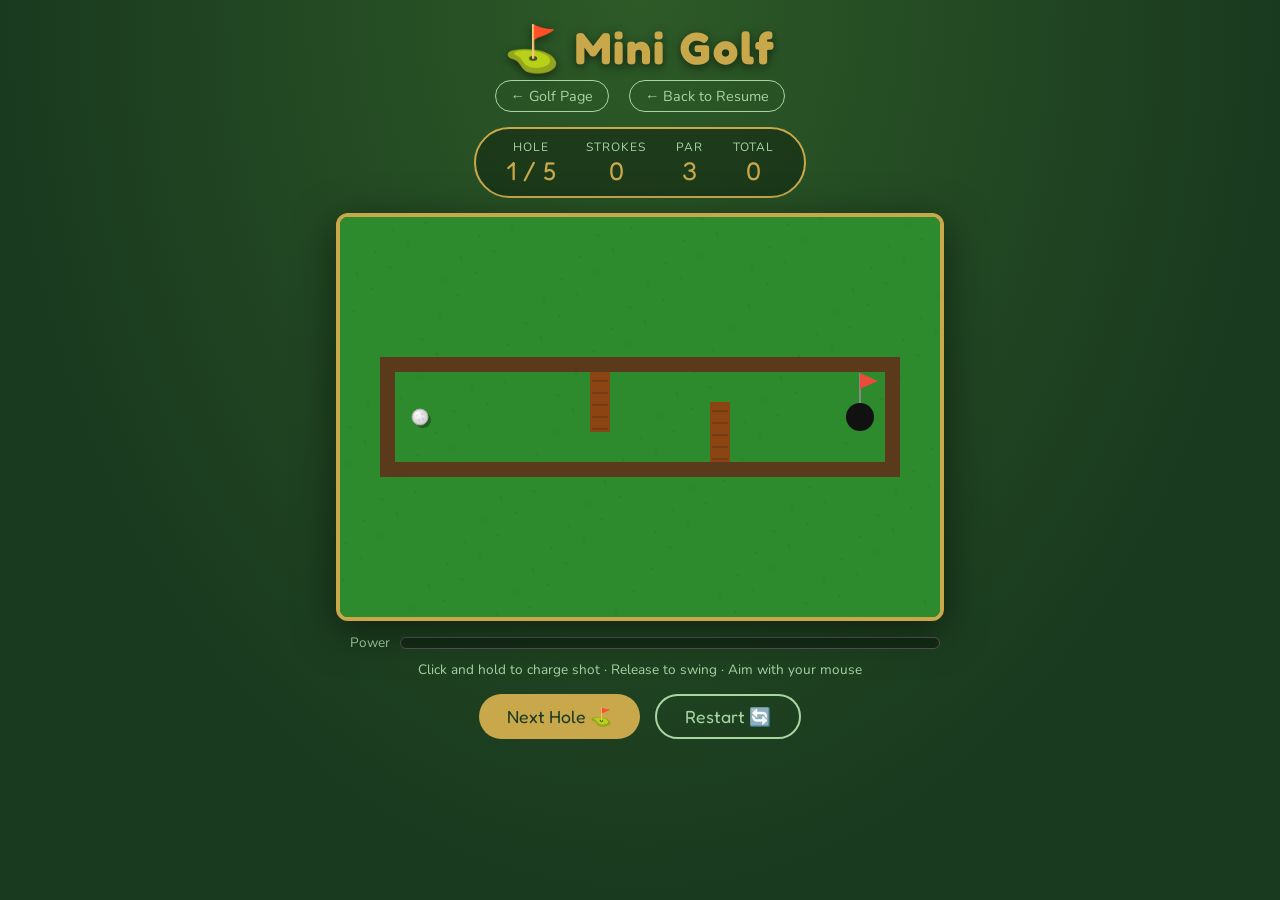
<file: ai.html>
<!DOCTYPE html>
<html lang="en">
<head>
    <meta charset="UTF-8">
    <meta name="viewport" content="width=device-width, initial-scale=1.0">
    <title>Mini Golf</title>
    <style>
        @import url('https://fonts.googleapis.com/css2?family=Fredoka+One&family=Nunito:wght@400;600;700&display=swap');

        * { box-sizing: border-box; margin: 0; padding: 0; }

        body {
            background: #1a3a1f;
            font-family: 'Nunito', sans-serif;
            display: flex;
            flex-direction: column;
            align-items: center;
            justify-content: flex-start;
            min-height: 100vh;
            padding: 20px;
            background-image: radial-gradient(ellipse at top, #2d5a27 0%, #1a3a1f 70%);
        }

        h1 {
            font-family: 'Fredoka One', cursive;
            color: #c9a84c;
            font-size: 2.8rem;
            text-shadow: 0 3px 10px rgba(0,0,0,0.5);
            margin-bottom: 5px;
            letter-spacing: 2px;
        }

        #nav-links {
            display: flex;
            gap: 20px;
            margin-bottom: 15px;
        }

        .nav-link {
            color: #a8d5a2;
            text-decoration: none;
            font-size: 0.9rem;
            border: 1px solid #a8d5a2;
            padding: 5px 15px;
            border-radius: 20px;
            transition: all 0.2s;
        }

        .nav-link:hover {
            color: #c9a84c;
            border-color: #c9a84c;
        }

        #hud {
            display: flex;
            gap: 30px;
            margin-bottom: 15px;
            background: rgba(0,0,0,0.3);
            padding: 10px 30px;
            border-radius: 50px;
            border: 2px solid #c9a84c;
        }

        .hud-item { text-align: center; color: white; }
        .hud-label { font-size: 0.75rem; color: #a8d5a2; text-transform: uppercase; letter-spacing: 1px; }
        .hud-value { font-family: 'Fredoka One', cursive; font-size: 1.6rem; color: #c9a84c; }

        #game-container {
            position: relative;
            border: 4px solid #c9a84c;
            border-radius: 12px;
            overflow: hidden;
            box-shadow: 0 10px 40px rgba(0,0,0,0.5);
            cursor: crosshair;
        }

        canvas { display: block; background: #3a8c3a; }

        #message {
            position: absolute;
            top: 50%;
            left: 50%;
            transform: translate(-50%, -50%);
            background: rgba(0,0,0,0.85);
            color: white;
            padding: 20px 40px;
            border-radius: 12px;
            text-align: center;
            font-family: 'Fredoka One', cursive;
            font-size: 1.5rem;
            border: 2px solid #c9a84c;
            display: none;
            z-index: 10;
        }

        #message .sub {
            font-family: 'Nunito', sans-serif;
            font-size: 0.95rem;
            color: #a8d5a2;
            margin-top: 8px;
        }

        #controls { margin-top: 15px; display: flex; gap: 15px; }

        button {
            font-family: 'Fredoka One', cursive;
            font-size: 1.1rem;
            padding: 10px 28px;
            border: none;
            border-radius: 50px;
            cursor: pointer;
            transition: all 0.2s;
        }

        #btn-next { background: #c9a84c; color: #1a3a1f; }
        #btn-next:hover { background: #e8c97a; transform: translateY(-2px); }
        #btn-restart { background: transparent; color: #a8d5a2; border: 2px solid #a8d5a2; }
        #btn-restart:hover { background: #a8d5a2; color: #1a3a1f; transform: translateY(-2px); }

        #power-bar-container {
            width: 600px;
            margin-top: 12px;
            display: flex;
            align-items: center;
            gap: 10px;
        }

        #power-label { color: #a8d5a2; font-size: 0.85rem; width: 50px; text-align: right; }

        #power-bar-bg {
            flex: 1;
            height: 12px;
            background: rgba(0,0,0,0.3);
            border-radius: 6px;
            border: 1px solid #555;
            overflow: hidden;
        }

        #power-bar {
            height: 100%;
            width: 0%;
            background: linear-gradient(to right, #4caf50, #c9a84c, #e74c3c);
            border-radius: 6px;
            transition: width 0.05s;
        }

        #instructions { color: #a8d5a2; font-size: 0.85rem; margin-top: 8px; text-align: center; }
    </style>
</head>
<body>

    <h1>⛳ Mini Golf</h1>

    <div id="nav-links">
        <a href="fromscratch.html" class="nav-link">← Golf Page</a>
        <a href="index.html" class="nav-link">← Back to Resume</a>
    </div>

    <div id="hud">
        <div class="hud-item">
            <div class="hud-label">Hole</div>
            <div class="hud-value" id="hud-hole">1 / 5</div>
        </div>
        <div class="hud-item">
            <div class="hud-label">Strokes</div>
            <div class="hud-value" id="hud-strokes">0</div>
        </div>
        <div class="hud-item">
            <div class="hud-label">Par</div>
            <div class="hud-value" id="hud-par">3</div>
        </div>
        <div class="hud-item">
            <div class="hud-label">Total</div>
            <div class="hud-value" id="hud-total">0</div>
        </div>
    </div>

    <div id="game-container">
        <canvas id="canvas" width="600" height="400"></canvas>
        <div id="message">
            <div id="message-title">Hole in One!</div>
            <div class="sub" id="message-sub">Click Next Hole to continue</div>
        </div>
    </div>

    <div id="power-bar-container">
        <span id="power-label">Power</span>
        <div id="power-bar-bg"><div id="power-bar"></div></div>
    </div>

    <div id="instructions">Click and hold to charge shot · Release to swing · Aim with your mouse</div>

    <div id="controls">
        <button id="btn-next" onclick="nextHole()">Next Hole ⛳</button>
        <button id="btn-restart" onclick="restartGame()">Restart 🔄</button>
    </div>

<script>
    const canvas = document.getElementById('canvas');
    const ctx = canvas.getContext('2d');

    let state = {
        hole: 0,
        strokes: 0,
        total: 0,
        ball: { x: 0, y: 0, vx: 0, vy: 0, r: 8 },
        charging: false,
        power: 0,
        mouse: { x: 0, y: 0 },
        inMotion: false,
        holed: false,
        animFrame: null
    };

    const holes = [
        {
            par: 3,
            ball: { x: 80, y: 200 },
            hole: { x: 520, y: 200, r: 14 },
            walls: [
                { x: 40, y: 140, w: 520, h: 15 },
                { x: 40, y: 245, w: 520, h: 15 },
                { x: 40, y: 140, w: 15, h: 120 },
                { x: 545, y: 140, w: 15, h: 120 }
            ],
            obstacles: [
                { x: 250, y: 155, w: 20, h: 60 },
                { x: 370, y: 185, w: 20, h: 60 }
            ],
            color: '#2d8a2d'
        },
        {
            par: 3,
            ball: { x: 80, y: 320 },
            hole: { x: 520, y: 80, r: 14 },
            walls: [
                { x: 40, y: 40, w: 520, h: 15 },
                { x: 40, y: 355, w: 520, h: 15 },
                { x: 40, y: 40, w: 15, h: 330 },
                { x: 545, y: 40, w: 15, h: 330 },
                { x: 200, y: 150, w: 15, h: 220 },
                { x: 360, y: 40, w: 15, h: 200 }
            ],
            obstacles: [],
            color: '#3a7a3a'
        },
        {
            par: 4,
            ball: { x: 80, y: 200 },
            hole: { x: 520, y: 200, r: 14 },
            walls: [
                { x: 40, y: 100, w: 520, h: 15 },
                { x: 40, y: 285, w: 520, h: 15 },
                { x: 40, y: 100, w: 15, h: 200 },
                { x: 545, y: 100, w: 15, h: 200 }
            ],
            obstacles: [
                { x: 180, y: 115, w: 20, h: 80 },
                { x: 300, y: 205, w: 20, h: 80 },
                { x: 420, y: 115, w: 20, h: 80 }
            ],
            color: '#2a7a2a'
        },
        {
            par: 4,
            ball: { x: 80, y: 200 },
            hole: { x: 520, y: 200, r: 14 },
            walls: [
                { x: 40, y: 60, w: 520, h: 15 },
                { x: 40, y: 325, w: 520, h: 15 },
                { x: 40, y: 60, w: 15, h: 280 },
                { x: 545, y: 60, w: 15, h: 280 },
                { x: 280, y: 75, w: 15, h: 90 },
                { x: 280, y: 235, w: 15, h: 105 }
            ],
            obstacles: [
                { x: 150, y: 130, w: 20, h: 60 },
                { x: 390, y: 210, w: 20, h: 60 }
            ],
            color: '#357a35'
        },
        {
            par: 5,
            ball: { x: 80, y: 200 },
            hole: { x: 520, y: 200, r: 14 },
            walls: [
                { x: 40, y: 60, w: 520, h: 15 },
                { x: 40, y: 325, w: 520, h: 15 },
                { x: 40, y: 60, w: 15, h: 280 },
                { x: 545, y: 60, w: 15, h: 280 }
            ],
            obstacles: [
                { x: 160, y: 75, w: 20, h: 100 },
                { x: 240, y: 225, w: 20, h: 100 },
                { x: 340, y: 75, w: 20, h: 100 },
                { x: 420, y: 225, w: 20, h: 100 }
            ],
            color: '#2d6e2d'
        }
    ];

    function loadHole(index) {
        const h = holes[index];
        state.ball.x = h.ball.x;
        state.ball.y = h.ball.y;
        state.ball.vx = 0;
        state.ball.vy = 0;
        state.strokes = 0;
        state.holed = false;
        state.inMotion = false;
        state.charging = false;
        state.power = 0;
        document.getElementById('message').style.display = 'none';
        document.getElementById('power-bar').style.width = '0%';
        updateHUD();
    }

    function updateHUD() {
        document.getElementById('hud-hole').textContent = `${state.hole + 1} / ${holes.length}`;
        document.getElementById('hud-strokes').textContent = state.strokes;
        document.getElementById('hud-par').textContent = holes[state.hole].par;
        document.getElementById('hud-total').textContent = state.total;
    }

    function drawHole() {
        const h = holes[state.hole];
        ctx.clearRect(0, 0, canvas.width, canvas.height);

        ctx.fillStyle = h.color;
        ctx.fillRect(0, 0, canvas.width, canvas.height);

        ctx.fillStyle = 'rgba(0,0,0,0.04)';
        for (let i = 0; i < 200; i++) {
            ctx.beginPath();
            ctx.arc((i * 97) % canvas.width, (i * 137) % canvas.height, 1.5, 0, Math.PI * 2);
            ctx.fill();
        }

        ctx.fillStyle = '#5a3a1a';
        h.walls.forEach(w => { ctx.fillRect(w.x, w.y, w.w, w.h); });

        h.obstacles.forEach(o => {
            ctx.fillStyle = '#8B4513';
            ctx.fillRect(o.x, o.y, o.w, o.h);
            ctx.fillStyle = 'rgba(0,0,0,0.15)';
            for (let i = o.y + 8; i < o.y + o.h; i += 12) {
                ctx.fillRect(o.x + 2, i, o.w - 4, 2);
            }
        });

        const hole = h.hole;
        ctx.beginPath();
        ctx.arc(hole.x, hole.y, hole.r, 0, Math.PI * 2);
        ctx.fillStyle = '#111';
        ctx.fill();

        ctx.strokeStyle = '#888';
        ctx.lineWidth = 2;
        ctx.beginPath();
        ctx.moveTo(hole.x, hole.y - hole.r);
        ctx.lineTo(hole.x, hole.y - hole.r - 30);
        ctx.stroke();
        ctx.fillStyle = '#e74c3c';
        ctx.beginPath();
        ctx.moveTo(hole.x, hole.y - hole.r - 30);
        ctx.lineTo(hole.x + 18, hole.y - hole.r - 22);
        ctx.lineTo(hole.x, hole.y - hole.r - 14);
        ctx.fill();

        if (state.charging && !state.inMotion && !state.holed) {
            const dx = state.ball.x - state.mouse.x;
            const dy = state.ball.y - state.mouse.y;
            const dist = Math.sqrt(dx * dx + dy * dy) || 1;
            const nx = dx / dist;
            const ny = dy / dist;
            ctx.setLineDash([6, 6]);
            ctx.strokeStyle = `rgba(255,255,255,${state.power / 100 * 0.8 + 0.1})`;
            ctx.lineWidth = 2;
            ctx.beginPath();
            ctx.moveTo(state.ball.x, state.ball.y);
            ctx.lineTo(state.ball.x + nx * state.power * 1.5, state.ball.y + ny * state.power * 1.5);
            ctx.stroke();
            ctx.setLineDash([]);
        }

        ctx.beginPath();
        ctx.arc(state.ball.x + 3, state.ball.y + 3, state.ball.r, 0, Math.PI * 2);
        ctx.fillStyle = 'rgba(0,0,0,0.3)';
        ctx.fill();

        const grad = ctx.createRadialGradient(
            state.ball.x - 3, state.ball.y - 3, 1,
            state.ball.x, state.ball.y, state.ball.r
        );
        grad.addColorStop(0, '#ffffff');
        grad.addColorStop(1, '#cccccc');
        ctx.beginPath();
        ctx.arc(state.ball.x, state.ball.y, state.ball.r, 0, Math.PI * 2);
        ctx.fillStyle = grad;
        ctx.fill();
        ctx.strokeStyle = '#aaa';
        ctx.lineWidth = 1;
        ctx.stroke();

        ctx.fillStyle = 'rgba(0,0,0,0.08)';
        [[-3, -2], [2, -3], [-1, 3], [3, 2]].forEach(([dx, dy]) => {
            ctx.beginPath();
            ctx.arc(state.ball.x + dx, state.ball.y + dy, 1.5, 0, Math.PI * 2);
            ctx.fill();
        });
    }

    function rectCollide(ball, rect) {
        const nearX = Math.max(rect.x, Math.min(ball.x, rect.x + rect.w));
        const nearY = Math.max(rect.y, Math.min(ball.y, rect.y + rect.h));
        const dx = ball.x - nearX;
        const dy = ball.y - nearY;
        return Math.sqrt(dx * dx + dy * dy) < ball.r;
    }

    function resolveRect(ball, rect) {
        const nearX = Math.max(rect.x, Math.min(ball.x, rect.x + rect.w));
        const nearY = Math.max(rect.y, Math.min(ball.y, rect.y + rect.h));
        const dx = ball.x - nearX;
        const dy = ball.y - nearY;
        const dist = Math.sqrt(dx * dx + dy * dy) || 0.01;
        const nx = dx / dist;
        const ny = dy / dist;

        const overlap = ball.r - dist;
        if (overlap > 0) {
            ball.x += nx * (overlap + 0.5);
            ball.y += ny * (overlap + 0.5);
        }

        const dot = ball.vx * nx + ball.vy * ny;
        if (dot < 0) {
            ball.vx = (ball.vx - 2 * dot * nx) * 0.65;
            ball.vy = (ball.vy - 2 * dot * ny) * 0.65;
        }
    }

    function gameLoop() {
        if (state.inMotion && !state.holed) {
            const h = holes[state.hole];
            const steps = 8;

            for (let s = 0; s < steps; s++) {
                state.ball.x += state.ball.vx / steps;
                state.ball.y += state.ball.vy / steps;

                [...h.walls, ...h.obstacles].forEach(rect => {
                    if (rectCollide(state.ball, rect)) {
                        resolveRect(state.ball, rect);
                    }
                });
            }

            state.ball.vx *= 0.988;
            state.ball.vy *= 0.988;

            const speed = Math.sqrt(state.ball.vx ** 2 + state.ball.vy ** 2);
            if (speed < 0.15) {
                state.ball.vx = 0;
                state.ball.vy = 0;
                state.inMotion = false;
            }

            const hx = h.hole.x - state.ball.x;
            const hy = h.hole.y - state.ball.y;
            if (Math.sqrt(hx * hx + hy * hy) < h.hole.r) {
                state.holed = true;
                state.inMotion = false;
                state.total += state.strokes;
                showHoledMessage();
                updateHUD();
            }
        }

        drawHole();
        state.animFrame = requestAnimationFrame(gameLoop);
    }

    function showHoledMessage() {
        const par = holes[state.hole].par;
        const diff = state.strokes - par;
        let title, sub;
        if (state.strokes === 1) { title = '🏆 Hole in One!'; sub = 'Incredible shot!'; }
        else if (diff <= -2) { title = '🦅 Eagle!'; sub = `${state.strokes} strokes — amazing!`; }
        else if (diff === -1) { title = '🐦 Birdie!'; sub = `${state.strokes} strokes — great shot!`; }
        else if (diff === 0) { title = '✅ Par!'; sub = `${state.strokes} strokes — solid play!`; }
        else if (diff === 1) { title = '😬 Bogey'; sub = `${state.strokes} strokes`; }
        else { title = `😅 +${diff}`; sub = `${state.strokes} strokes — keep practicing!`; }

        const isLast = state.hole >= holes.length - 1;
        document.getElementById('message-title').textContent = title;
        document.getElementById('message-sub').textContent = isLast
            ? `${sub} — Game over! Total: ${state.total} strokes`
            : `${sub} — Click Next Hole to continue`;
        document.getElementById('btn-next').textContent = isLast ? 'Play Again 🔄' : 'Next Hole ⛳';
        document.getElementById('message').style.display = 'block';
    }

    function nextHole() {
        if (state.hole >= holes.length - 1) { restartGame(); return; }
        state.hole++;
        loadHole(state.hole);
    }

    function restartGame() {
        state.hole = 0;
        state.total = 0;
        loadHole(0);
    }

    canvas.addEventListener('mousedown', e => {
        if (state.inMotion || state.holed) return;
        state.charging = true;
    });

    canvas.addEventListener('mousemove', e => {
        const rect = canvas.getBoundingClientRect();
        state.mouse.x = e.clientX - rect.left;
        state.mouse.y = e.clientY - rect.top;
    });

    canvas.addEventListener('mouseup', e => {
        if (!state.charging || state.holed) return;
        state.charging = false;
        const dx = state.ball.x - state.mouse.x;
        const dy = state.ball.y - state.mouse.y;
        const dist = Math.sqrt(dx * dx + dy * dy) || 1;
        const power = Math.min(state.power, 100) / 100;
        state.ball.vx = (dx / dist) * power * 14;
        state.ball.vy = (dy / dist) * power * 14;
        state.power = 0;
        document.getElementById('power-bar').style.width = '0%';
        state.strokes++;
        state.inMotion = true;
        updateHUD();
    });

    setInterval(() => {
        if (state.charging && !state.inMotion) {
            state.power = Math.min(state.power + 2, 100);
            document.getElementById('power-bar').style.width = state.power + '%';
        }
    }, 30);

    loadHole(0);
    gameLoop();
</script>

</body>
</html>
</file>
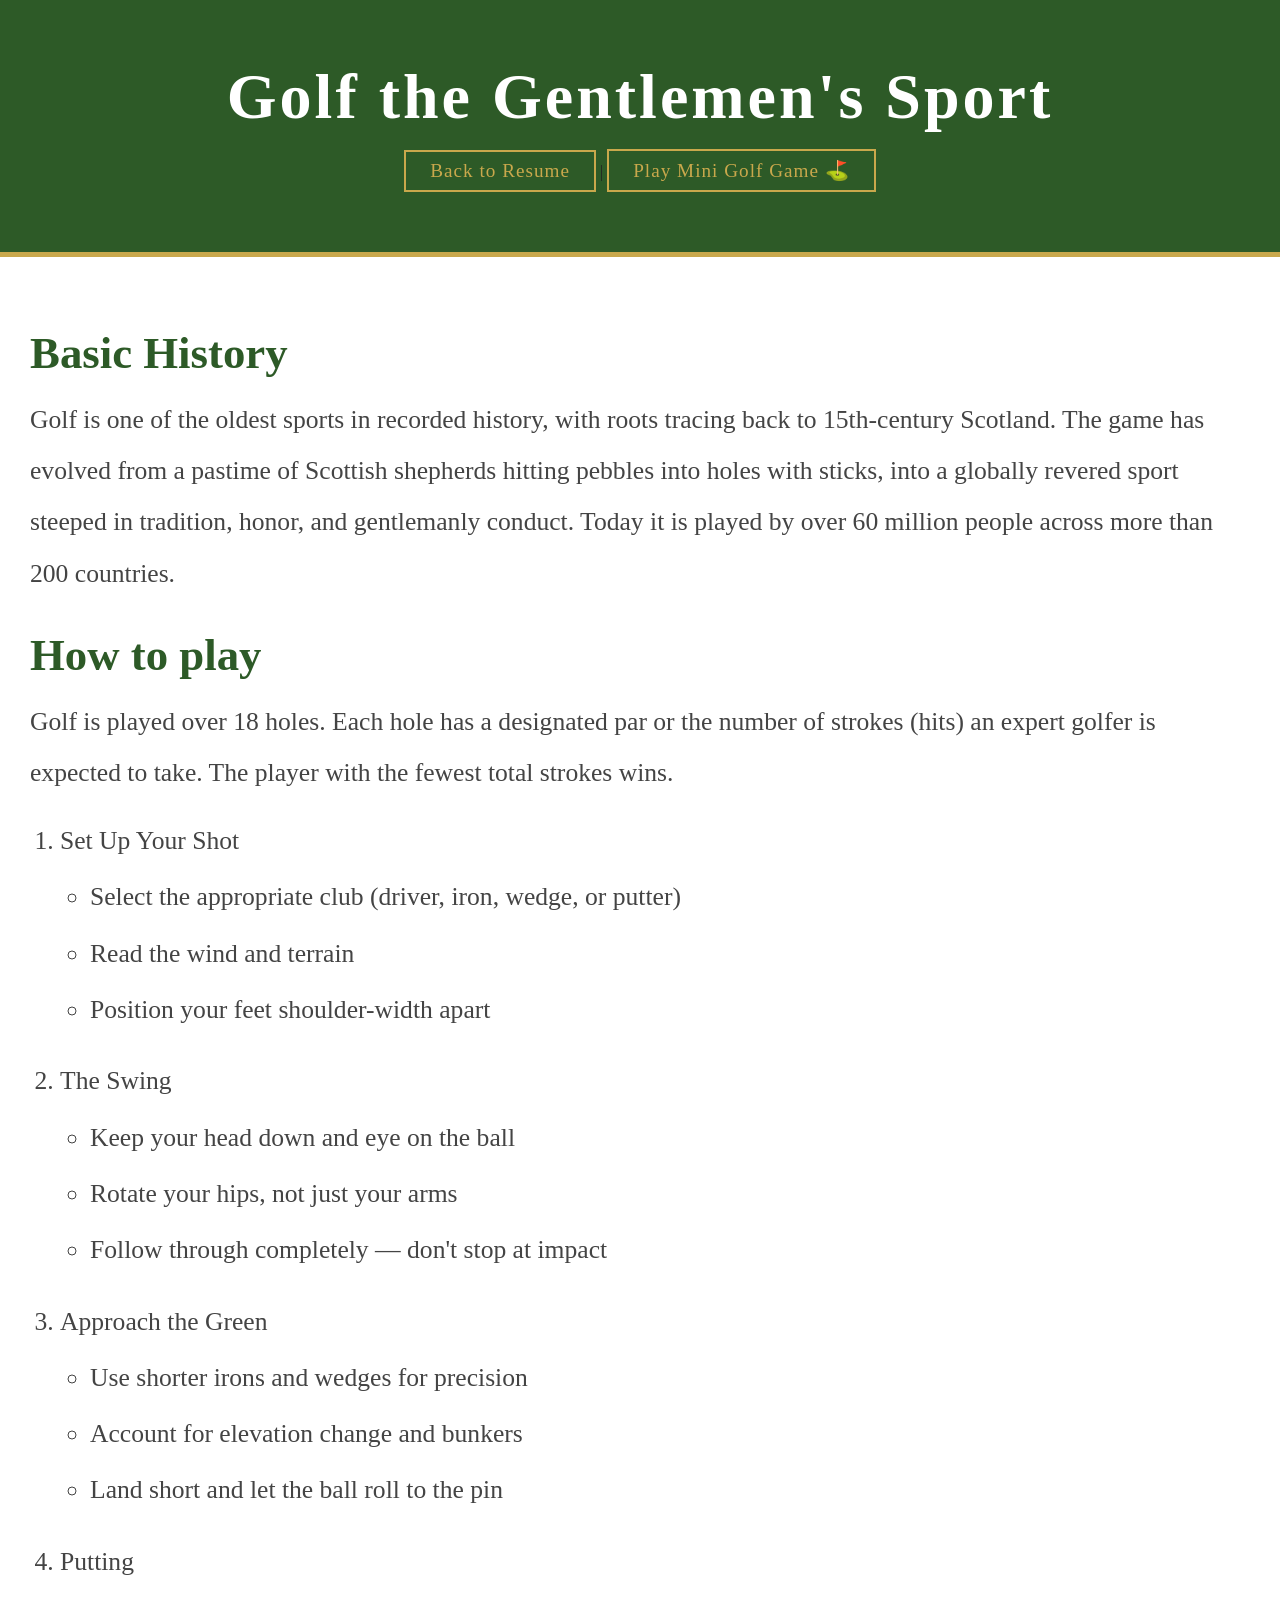
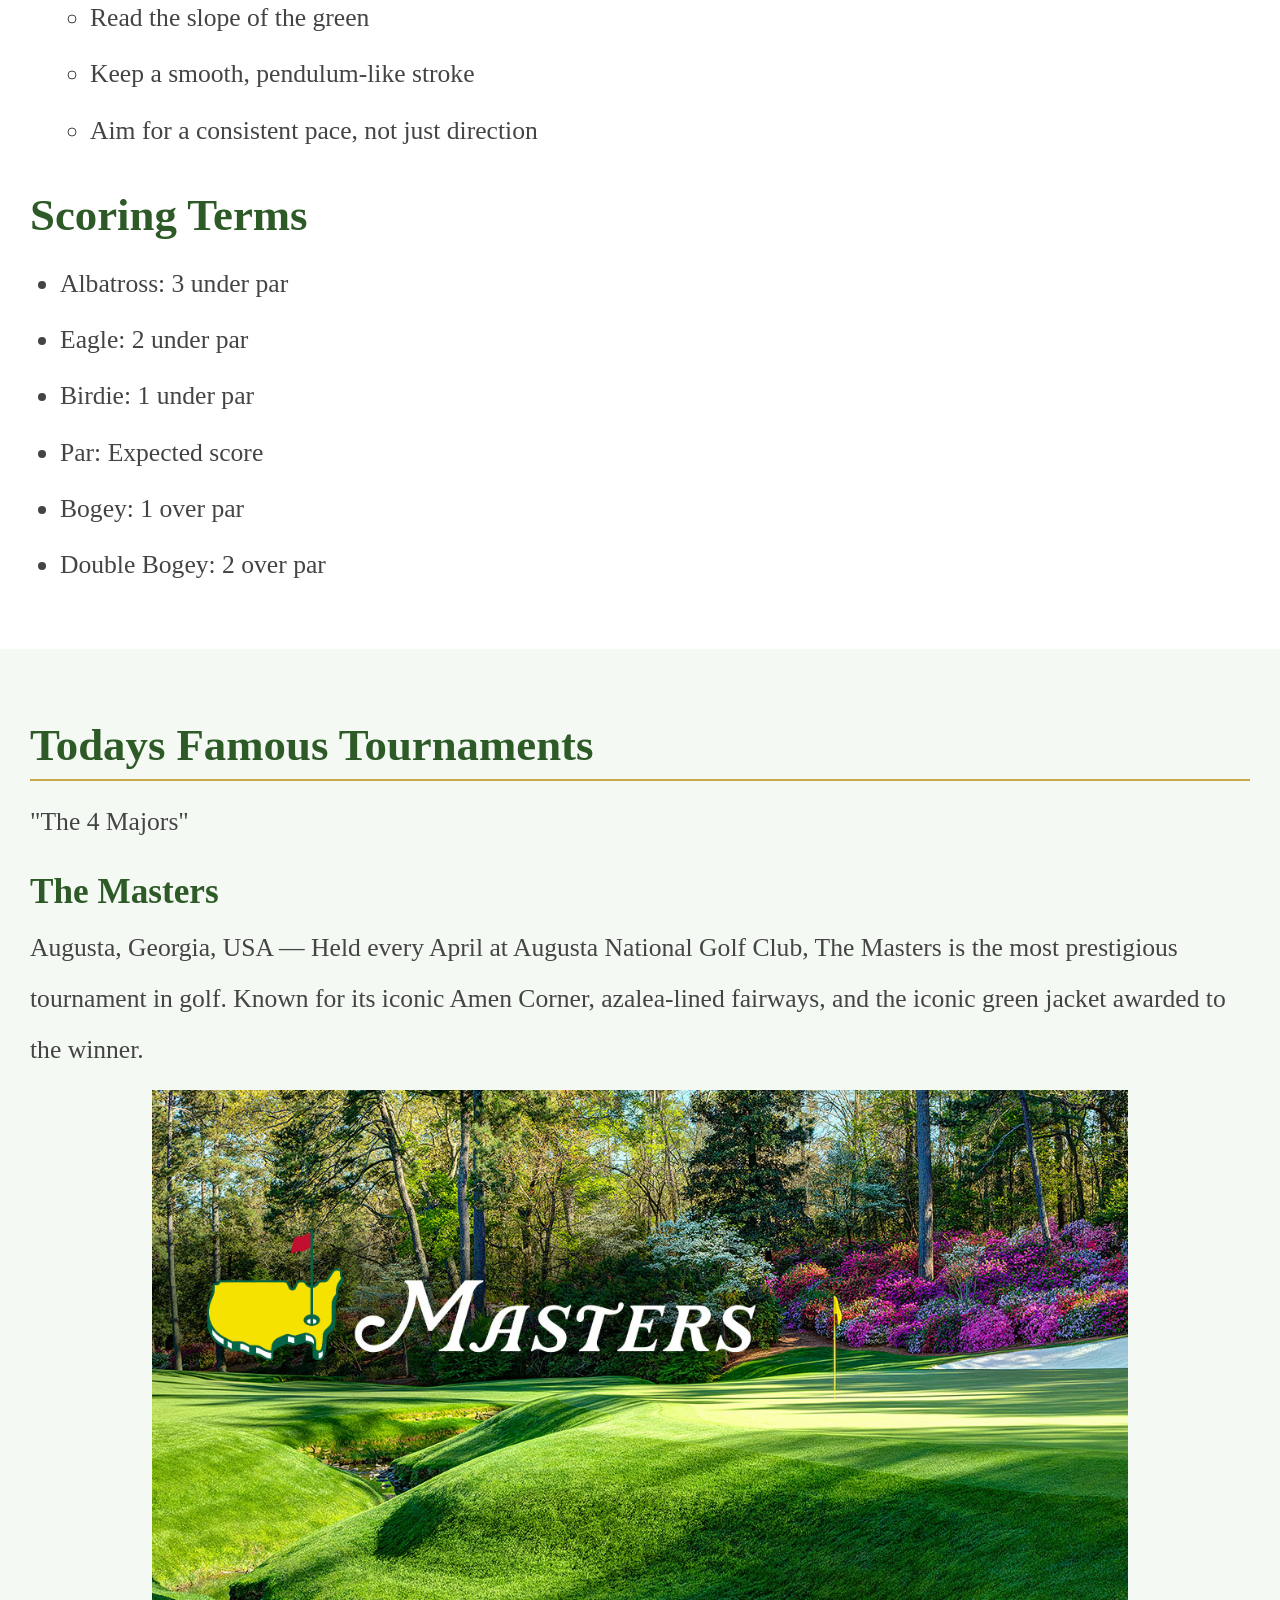
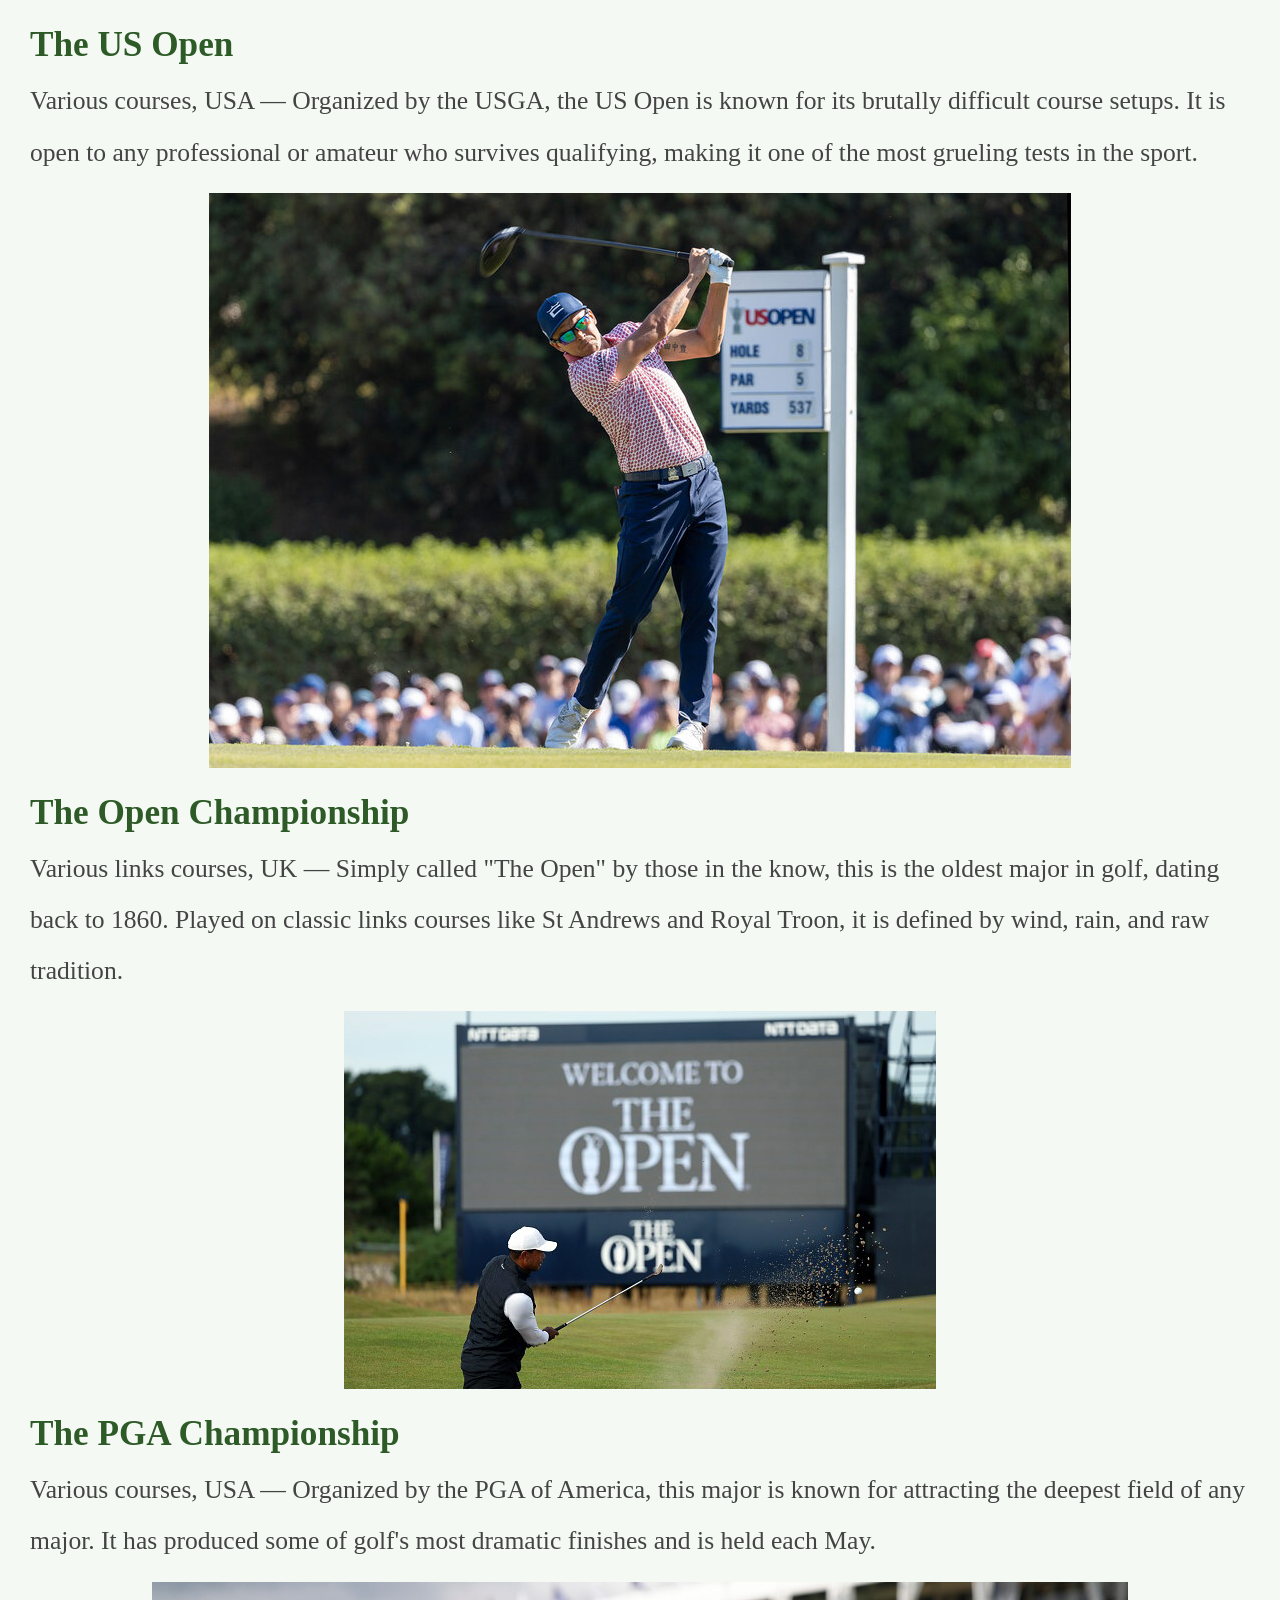
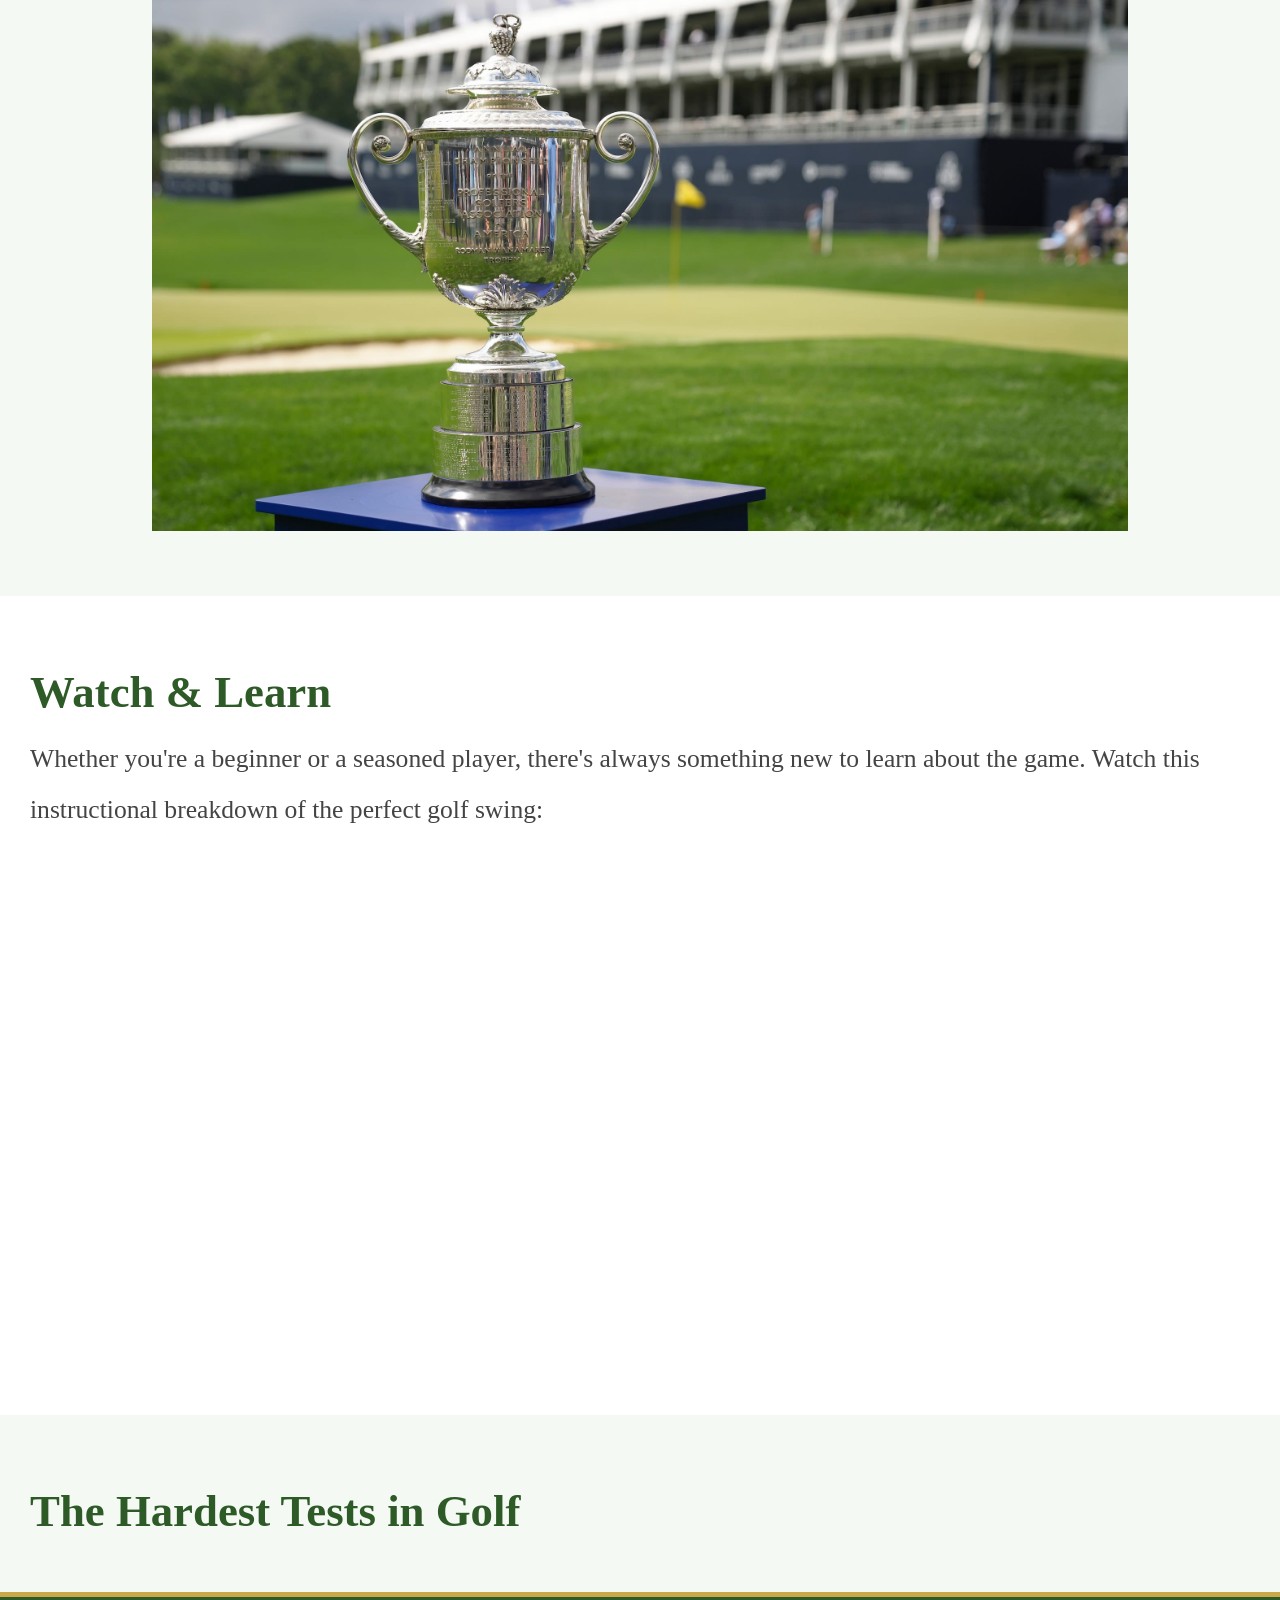
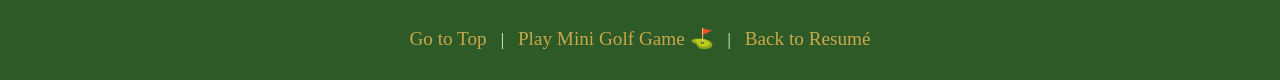
<file: fromscratch.html>
<!DOCTYPE html>
<html lang="en">
<head>
    <meta charset="UTF-8">
    <meta name="viewport" content="width=device-width, initial-scale=1.0">
    <title>Golf by Chase</title>
    <link rel="stylesheet" type="text/css" href="css/mystyles.css">
</head>
<body>

    <!-- DIV 1 - Header -->
    <div id="header">
        <h1 id="top">Golf the Gentlemen's Sport</h1>
        <a href="index.html">Back to Resume</a> |
        <a href="ai.html">Play Mini Golf Game ⛳</a>
    </div>

    <!-- DIV 2 - Main Content -->
    <div id="main-content">
        <div class="container">
            <h2>Basic History</h2>
            <p>Golf is one of the oldest sports in recorded history, with roots tracing back to 15th-century Scotland. The game has evolved from a pastime of Scottish shepherds hitting pebbles into holes with sticks, into a globally revered sport steeped in tradition, honor, and gentlemanly conduct. Today it is played by over 60 million people across more than 200 countries.</p>

            <h2>How to play</h2>
            <p>Golf is played over 18 holes. Each hole has a designated par or the number of strokes (hits) an expert golfer is expected to take. The player with the fewest total strokes wins.</p>
            <ol>
                <li>Set Up Your Shot
                    <ul>
                        <li>Select the appropriate club (driver, iron, wedge, or putter)</li>
                        <li>Read the wind and terrain</li>
                        <li>Position your feet shoulder-width apart</li>
                    </ul>
                </li>
                <li>The Swing
                    <ul>
                        <li>Keep your head down and eye on the ball</li>
                        <li>Rotate your hips, not just your arms</li>
                        <li>Follow through completely — don't stop at impact</li>
                    </ul>
                </li>
                <li>Approach the Green
                    <ul>
                        <li>Use shorter irons and wedges for precision</li>
                        <li>Account for elevation change and bunkers</li>
                        <li>Land short and let the ball roll to the pin</li>
                    </ul>
                </li>
                <li>Putting
                    <ul>
                        <li>Read the slope of the green</li>
                        <li>Keep a smooth, pendulum-like stroke</li>
                        <li>Aim for a consistent pace, not just direction</li>
                    </ul>
                </li>
            </ol>

            <h2>Scoring Terms</h2>
            <ul>
                <li>Albatross: 3 under par</li>
                <li>Eagle: 2 under par</li>
                <li>Birdie: 1 under par</li>
                <li>Par: Expected score</li>
                <li>Bogey: 1 over par</li>
                <li>Double Bogey: 2 over par</li>
            </ul>
        </div>
    </div>

    <!-- DIV 3 - Tournaments -->
    <div id="tournaments-section">
        <div class="container">
            <h2>Todays Famous Tournaments</h2>
            <p>"The 4 Majors"</p>

            <h3>The Masters</h3>
            <p>Augusta, Georgia, USA — Held every April at Augusta National Golf Club, The Masters is the most prestigious tournament in golf. Known for its iconic Amen Corner, azalea-lined fairways, and the iconic green jacket awarded to the winner.</p>
            <img src="assets/img/Masters.png" alt="Augusta National Golf Club" width="500" height="300" />

            <h3>The US Open</h3>
            <p>Various courses, USA — Organized by the USGA, the US Open is known for its brutally difficult course setups. It is open to any professional or amateur who survives qualifying, making it one of the most grueling tests in the sport.</p>
            <img src="assets/img/usopen2.png" alt="US Open Golf Tournament" width="500" />

            <h3>The Open Championship</h3>
            <p>Various links courses, UK — Simply called "The Open" by those in the know, this is the oldest major in golf, dating back to 1860. Played on classic links courses like St Andrews and Royal Troon, it is defined by wind, rain, and raw tradition.</p>
            <img src="assets/img/theopen1.png" alt="The Open Championship" width="500" />

            <h3>The PGA Championship</h3>
            <p>Various courses, USA — Organized by the PGA of America, this major is known for attracting the deepest field of any major. It has produced some of golf's most dramatic finishes and is held each May.</p>
            <img src="assets/img/pgachamp.png" alt="PGA Championship" width="500" />
        </div>
    </div>

    <!-- DIV 4 - Watch -->
    <div id="watch-section">
        <div class="container">
            <h2>Watch & Learn</h2>
            <p>Whether you're a beginner or a seasoned player, there's always something new to learn about the game. Watch this instructional breakdown of the perfect golf swing:</p>
            <iframe width="560" height="315" src="https://www.youtube.com/embed/me5gjIUe1Ks"
            title="YouTube video player" frameborder="0"
            allow="accelerometer; autoplay; clipboard-write; encrypted-media; gyroscope; picture-in-picture"
            allowfullscreen></iframe>
        </div>
    </div>

    <!-- DIV 5 - Tableau -->
    <div id="tableau-section">
        <div class="container">
            <h2>The Hardest Tests in Golf</h2>
            <div class='tableauPlaceholder' id='viz1776808851029' style='position: relative'><noscript><a href='#'><img alt=' ' src='https://public.tableau.com/static/images/To/ToughestPGACourses/DifficultTournaments/1_rss.png' style='border: none' /></a></noscript><object class='tableauViz' style='display:none;'><param name='host_url' value='https%3A%2F%2Fpublic.tableau.com%2F' /><param name='embed_code_version' value='3' /><param name='site_root' value='' /><param name='name' value='ToughestPGACourses/DifficultTournaments' /><param name='tabs' value='yes' /><param name='toolbar' value='yes' /><param name='static_image' value='https://public.tableau.com/static/images/To/ToughestPGACourses/DifficultTournaments/1.png' /><param name='animate_transition' value='yes' /><param name='display_static_image' value='yes' /><param name='display_spinner' value='yes' /><param name='display_overlay' value='yes' /><param name='display_count' value='yes' /><param name='language' value='en-US' /></object></div><script type='text/javascript'>var divElement = document.getElementById('viz1776808851029'); var vizElement = divElement.getElementsByTagName('object')[0]; vizElement.style.width='667px';vizElement.style.height='750px'; var scriptElement = document.createElement('script'); scriptElement.src = 'https://public.tableau.com/javascripts/api/viz_v1.js'; vizElement.parentNode.insertBefore(scriptElement, vizElement);</script>
        </div>
    </div>

    <!-- DIV 6 - Footer -->
    <div id="footer">
        <a href="#top">Go to Top</a> |
        <a href="ai.html">Play Mini Golf Game ⛳</a> |
        <a href="index.html">Back to Resumé</a>
    </div>

</body>
</html>
</file>
<file: css/mystyles.css>
* {
    box-sizing: border-box;
    margin: 0;
    padding: 0;
}

/* Centered Container */
.container {
    max-width: 1400px;
    margin: 0 auto;
}

/* Body */
body {
    background-color: #f9f9f9;
    font-family: Georgia, serif;
    color: #222222;
}

/* Headings */
h1 {
    font-family: 'Times New Roman', serif;
    font-size: 4rem;
    color: white;
    letter-spacing: 3px;
}

h2 {
    font-family: 'Times New Roman', serif;
    font-size: 2.8rem;
    color: #2d5a27;
    margin-bottom: 15px;
    margin-top: 30px;
}

h3 {
    font-family: 'Times New Roman', serif;
    font-size: 2.2rem;
    color: #2d5a27;
    margin-bottom: 10px;
    margin-top: 25px;
}

/* Paragraphs */
p {
    font-family: Georgia, serif;
    font-size: 1.6rem;
    color: #444444;
    line-height: 2;
    margin-bottom: 15px;
}

/* Lists */
ol, ul {
    font-family: Georgia, serif;
    font-size: 1.6rem;
    color: #444444;
    line-height: 2.2;
    margin-left: 30px;
    margin-bottom: 15px;
}

/* Links */
a {
    color: #2d5a27;
    text-decoration: none;
}

a:hover {
    text-decoration: underline;
}

/* DIV 1 - Header */
#header {
    background-color: #2d5a27;
    text-align: center;
    padding: 60px 20px;
    border-bottom: 5px solid #c9a84c;
}

#header a {
    display: inline-block;
    color: #c9a84c;
    font-size: 1.2rem;
    margin-top: 15px;
    border: 2px solid #c9a84c;
    padding: 8px 24px;
    letter-spacing: 1px;
}

#header a:hover {
    background-color: #c9a84c;
    color: #1a3a1f;
    text-decoration: none;
}

/* DIV 2 - Main Content */
#main-content {
    padding: 40px 30px;
    background-color: #ffffff;
}

/* DIV 3 - Tournaments */
#tournaments-section {
    background-color: #f4f9f4;
    padding: 40px 30px;
}

#tournaments-section h2 {
    color: #2d5a27;
    border-bottom: 2px solid #c9a84c;
    padding-bottom: 8px;
}

#tournaments-section h3 {
    color: #2d5a27;
}

#tournaments-section p {
    color: #444444;
}

/* DIV 4 - Watch */
#watch-section {
    padding: 40px 30px;
    background-color: #ffffff;
}

/* DIV 5 - Tableau */
#tableau-section {
    padding: 40px 30px;
    background-color: #f4f9f4;
}

/* DIV 6 - Footer */
#footer {
    background-color: #2d5a27;
    color: white;
    text-align: center;
    padding: 30px 20px;
    border-top: 5px solid #c9a84c;
}

#footer a {
    color: #c9a84c;
    font-size: 1.2rem;
    margin: 0 10px;
}

#footer a:hover {
    color: white;
    text-decoration: none;
}

/* Images */
img {
    margin: 15px auto 25px auto;
    display: block;
    width: auto;
    max-width: 80%;
    height: auto;
}

/* iframe */
iframe {
    margin: 20px auto;
    display: block;
    width: 80%;
    height: 500px;
}

/* Tableau */
#tableau-section .tableauPlaceholder {
    margin: 0 auto;
    display: block;
    width: 80% !important;
}
</file>
